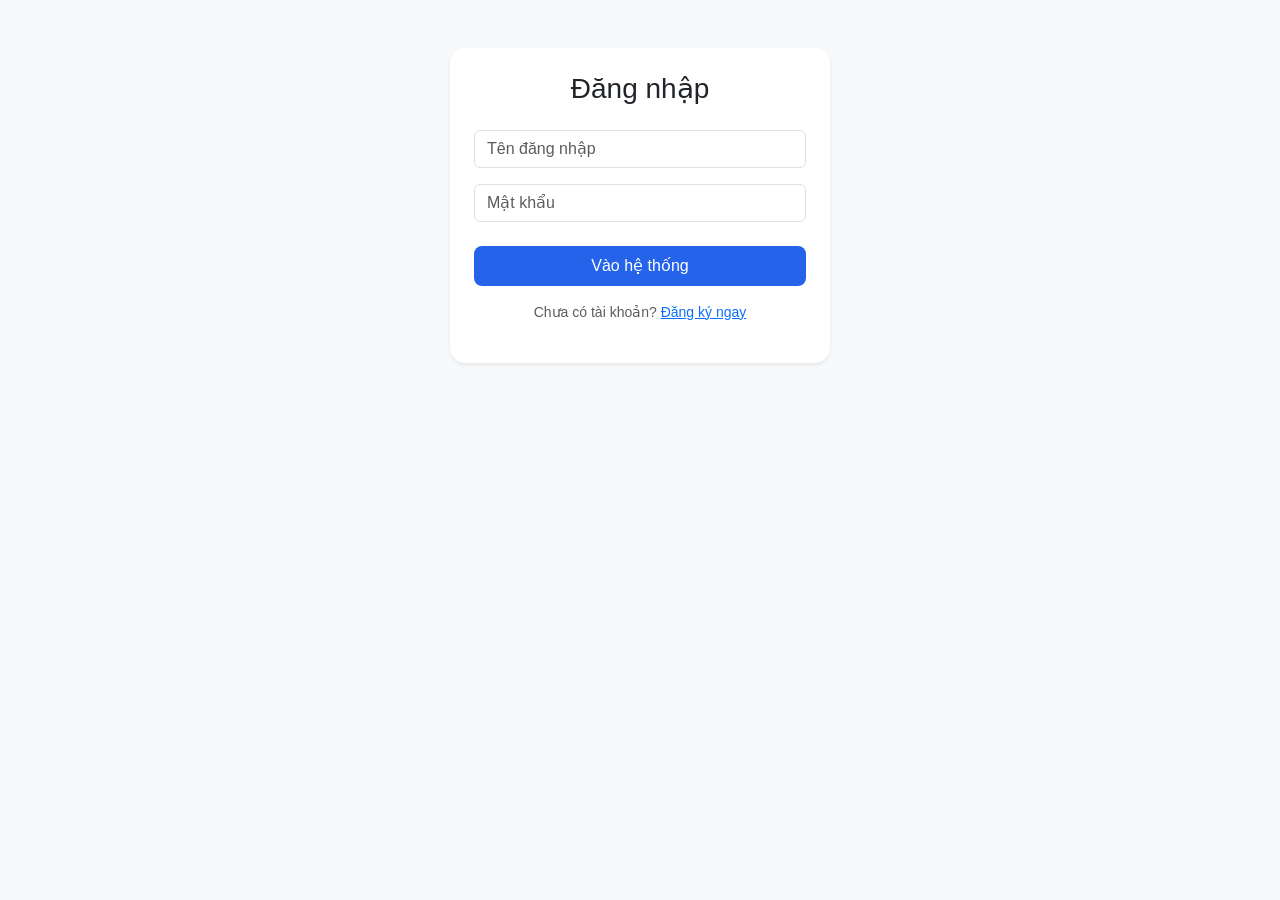
<file: frontend/login.html>
<!DOCTYPE html>
<html lang="vi">
<head>
    <meta charset="UTF-8">
    <title>Đăng nhập hệ thống</title>
    <link href="https://cdn.jsdelivr.net/npm/bootstrap@5.3.3/dist/css/bootstrap.min.css" rel="stylesheet">
    <link rel="stylesheet" href="style.css">
</head>
<body class="bg-light">
    <div class="container mt-5">
        <div class="row justify-content-center">
            <div class="col-md-4 card p-4 shadow-sm border-0" style="border-radius: 15px;">
                <h3 class="text-center mb-4">Đăng nhập</h3>
                <input id="user" class="form-control mb-3" placeholder="Tên đăng nhập">
                <input id="pass" type="password" class="form-control mb-4" placeholder="Mật khẩu">
                <button onclick="handleLogin()" class="btn btn-primary w-100 py-2">Vào hệ thống</button>
                <p class="mt-3 text-center small text-muted">Chưa có tài khoản? <a href="register.html">Đăng ký ngay</a></p>
            </div>
        </div>
    </div>
    <script>
        const API = "https://cacnentangphattrienphanmem-21o2.onrender.com";
        async function handleLogin() {
            const u = document.getElementById("user").value;
            const p = document.getElementById("pass").value;
            try {
                const res = await fetch(API + "/login", {
                    method: "POST",
                    headers: {"Content-Type": "application/json"},
                    body: JSON.stringify({username: u, password: p})
                });
                const data = await res.json();
                if (data.status === "success") {
                    localStorage.setItem("isLoggedIn", "true");
                    localStorage.setItem("username", data.username);
                    window.location.href = "index.html";
                } else {
                    alert(data.message || "Lỗi đăng nhập!");
                }
            } catch (e) { alert("Server đang tắt hoặc lỗi kết nối!"); }
        }
    </script>
</body>
</html>
</file>
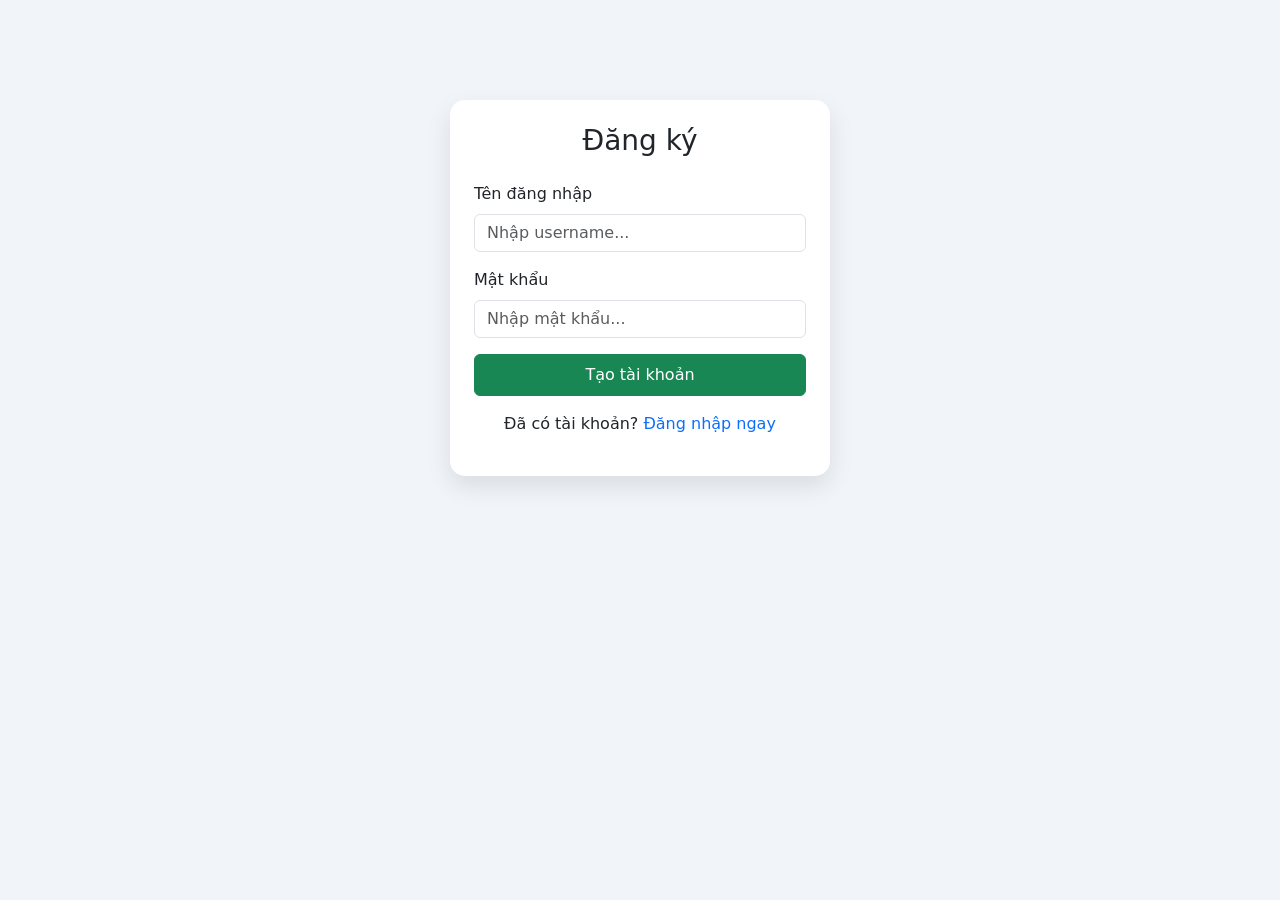
<file: frontend/register.html>
<!DOCTYPE html>
<html>
<head>
    <link rel="stylesheet" href="style.css">
    <meta http-equiv="Content-Security-Policy" content="script-src 'self' 'unsafe-inline' 'unsafe-eval';">
    <title>Đăng ký tài khoản</title>
    <link href="https://cdn.jsdelivr.net/npm/bootstrap@5.3.3/dist/css/bootstrap.min.css" rel="stylesheet">
    <style>
        body { background: #f1f5f9; }
        .auth-card {
            border: none;
            border-radius: 15px;
            box-shadow: 0 10px 25px rgba(0,0,0,0.1);
            margin-top: 100px;
        }
    </style>
</head>
<body>
    <div class="container">
        <div class="row justify-content-center">
            <div class="col-md-4 card p-4 auth-card">
                <h3 class="text-center mb-4">Đăng ký</h3>
                
                <div class="mb-3">
                    <label class="form-label">Tên đăng nhập</label>
                    <input id="u" class="form-control" placeholder="Nhập username...">
                </div>
                
                <div class="mb-3">
                    <label class="form-label">Mật khẩu</label>
                    <input id="p" type="password" class="form-control" placeholder="Nhập mật khẩu...">
                </div>
                
                <button onclick="handleRegister()" class="btn btn-success w-100 py-2">Tạo tài khoản</button>
                
                <div class="text-center mt-3">
                    <p>Đã có tài khoản? <a href="login.html" class="text-decoration-none">Đăng nhập ngay</a></p>
                </div>
            </div>
        </div>
    </div>

    <script>
        const API = "https://cacnentangphattrienphanmem-21o2.onrender.com";

        async function handleRegister() {
            const username = document.getElementById("u").value;
            const password = document.getElementById("p").value;

            if(!username || !password) {
                alert("Vui lòng điền đầy đủ thông tin!");
                return;
            }

            try {
                const res = await fetch(API + "/register", {
                    method: "POST",
                    headers: { "Content-Type": "application/json" },
                    body: JSON.stringify({
                        username: username,
                        password: password
                    })
                });

                const data = await res.json();

                if (data.status === "success") {
                    alert("Đăng ký thành công! Đang chuyển hướng sang trang đăng nhập...");
                    // DÒNG LỆNH QUAN TRỌNG NHẤT:
                    window.location.href = "login.html"; 
                } else {
                    alert("Lỗi: " + data.message);
                }
            } catch (error) {
                console.error("Error:", error);
                alert("Không thể kết nối đến Server API!");
            }
        }
    </script>
</body>
</html>
</file>
<file: frontend/style.css>
:root { --prm: #2563eb; --bg: #f8fafc; }
body { background: var(--bg); font-family: 'Segoe UI', sans-serif; }
.navbar { box-shadow: 0 2px 10px rgba(0,0,0,0.1); }
.card { border: none; border-radius: 15px; box-shadow: 0 4px 20px rgba(0,0,0,0.05); margin-bottom: 20px; }
.btn-primary { background: var(--prm); border: none; border-radius: 8px; }
.nav-link { font-weight: 500; margin-right: 15px; }
.nav-link.active { color: var(--prm) !important; border-bottom: 2px solid var(--prm); }
</file>
